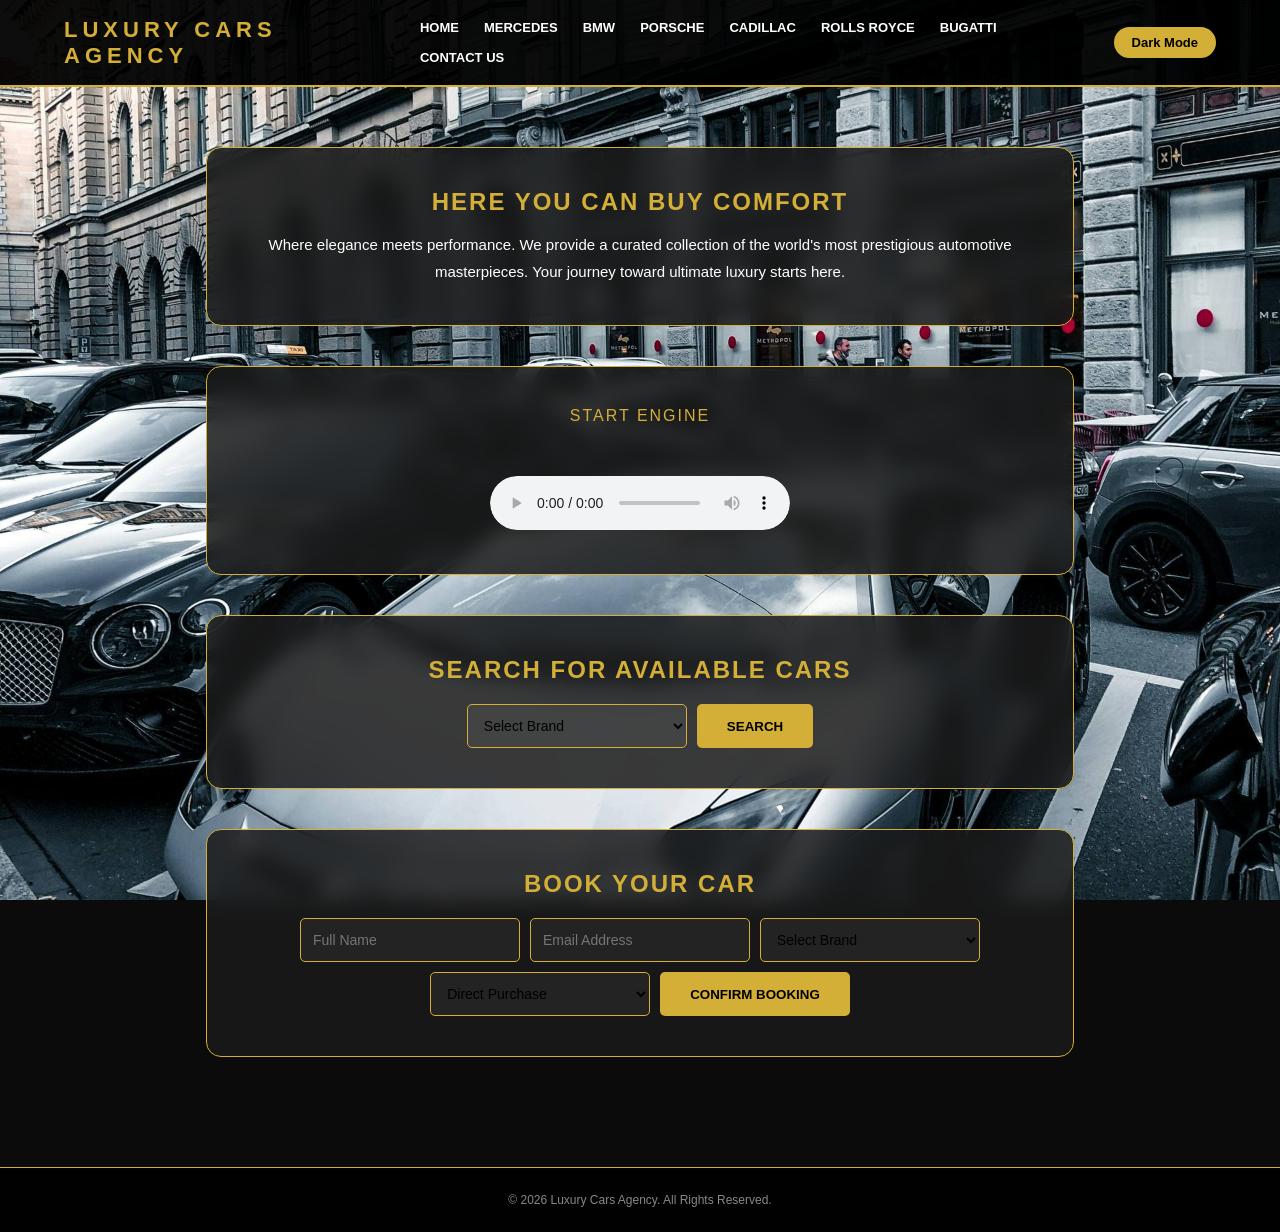
<file: index.html>
<!DOCTYPE html>
<html>
<head>
    <meta charset="UTF-8">
    <meta name="viewport" content="width=device-width, initial-scale=1.0">
    <meta name="description" content="Luxury Cars Agency - Here you can buy comfort">
    <title>Luxury Cars Agency</title>
    <link rel="stylesheet" href="style.css">
</head>
<body  class="index-body">

    <header id="main-header">
        <h1 id="site-logo">LUXURY CARS AGENCY</h1>

        <nav id="main-nav">
            <ul>
                <li><a href="index.html">HOME</a></li>
                <li><a href="mercedes.html">MERCEDES</a></li>
                <li><a href="BMW.html">BMW</a></li>
                <li><a href="porshe.html">PORSCHE</a></li>
                <li><a href="cadillac.html">CADILLAC</a></li>
                <li><a href="Rolls royce.html">ROLLS ROYCE</a></li>
                <li><a href="Bugatti.html">BUGATTI</a></li>
                <li><a href="contact us.html">CONTACT US</a></li>
            </ul>
        </nav>

        <button id="theme-btn"> Dark Mode</button>
    </header>

    <main id="main-content">
        <section id="welcome-section" class="content-section">
            <h2>HERE YOU CAN BUY COMFORT</h2>
            <p>Where elegance meets performance. We provide a curated collection of the world's most prestigious automotive masterpieces. Your journey toward ultimate luxury starts here.</p>
        </section>

        <section id="audio-section" class="content-section">
            <span>START ENGINE</span>
            <br><br>
            <audio id="my-audio" controls style="width: 300px; border-radius: 30px;">
                <source src="photos/freesound_community-ford-gt-engine-70457.mp4" type="audio/mp4">
                Your browser does not support the audio element.
            </audio>
        </section>

        <section id="search-section" class="content-section">
            <h2>SEARCH FOR AVAILABLE CARS</h2>
            <form class="search-form" id="searchh">
                <select name="brand" >
                    <option value="">Select Brand</option>
                    <option value="mercedes">MERCEDES</option>
                    <option value="bmw">BMW</option>
                    <option value="porsche">PORSCHE</option>
                    <option value="cadillac">CADILLAC</option>
                    <option value="rollsroyce">ROLLS ROYCE</option>
                    <option value="bugatti">BUGATTI</option>
                </select>
            
                <button type="submit" class="btn-luxury">SEARCH</button>
            </form>
        </section>


<section id="booking-section" class="content-section">
    <h2>BOOK YOUR CAR</h2>
    <form class="booking-form">
        <input type="text" id="name1" name="fullname" placeholder="Full Name" required>
        <input type="email" id="email1" name="email" placeholder="Email Address" required>
        <select name="car model">
              <option value="">Select Brand</option>
                    <option value="mercedes">MERCEDES</option>
                    <option value="bmw">BMW</option>
                    <option value="porsche">PORSCHE</option>
                    <option value="cadillac">CADILLAC</option>
                    <option value="rollsroyce">ROLLS ROYCE</option>
                    <option value="bugatti">BUGATTI</option>
        </select>
        <select name="service" id="service 1">
            <option value="purchase">Direct Purchase</option>
            <option value="test-drive">Book a Test Drive</option>
        </select>
        <button type="submit" class="btn-luxury">CONFIRM BOOKING</button>
    </form>
</section>
    </main>

    <!-- ===== FOOTER ===== -->
    <footer id="main-footer">
        <p>&copy; 2026 Luxury Cars Agency. All Rights Reserved.</p>
    </footer>

    <script src="script.js"></script>
</body>
</html>
</file>
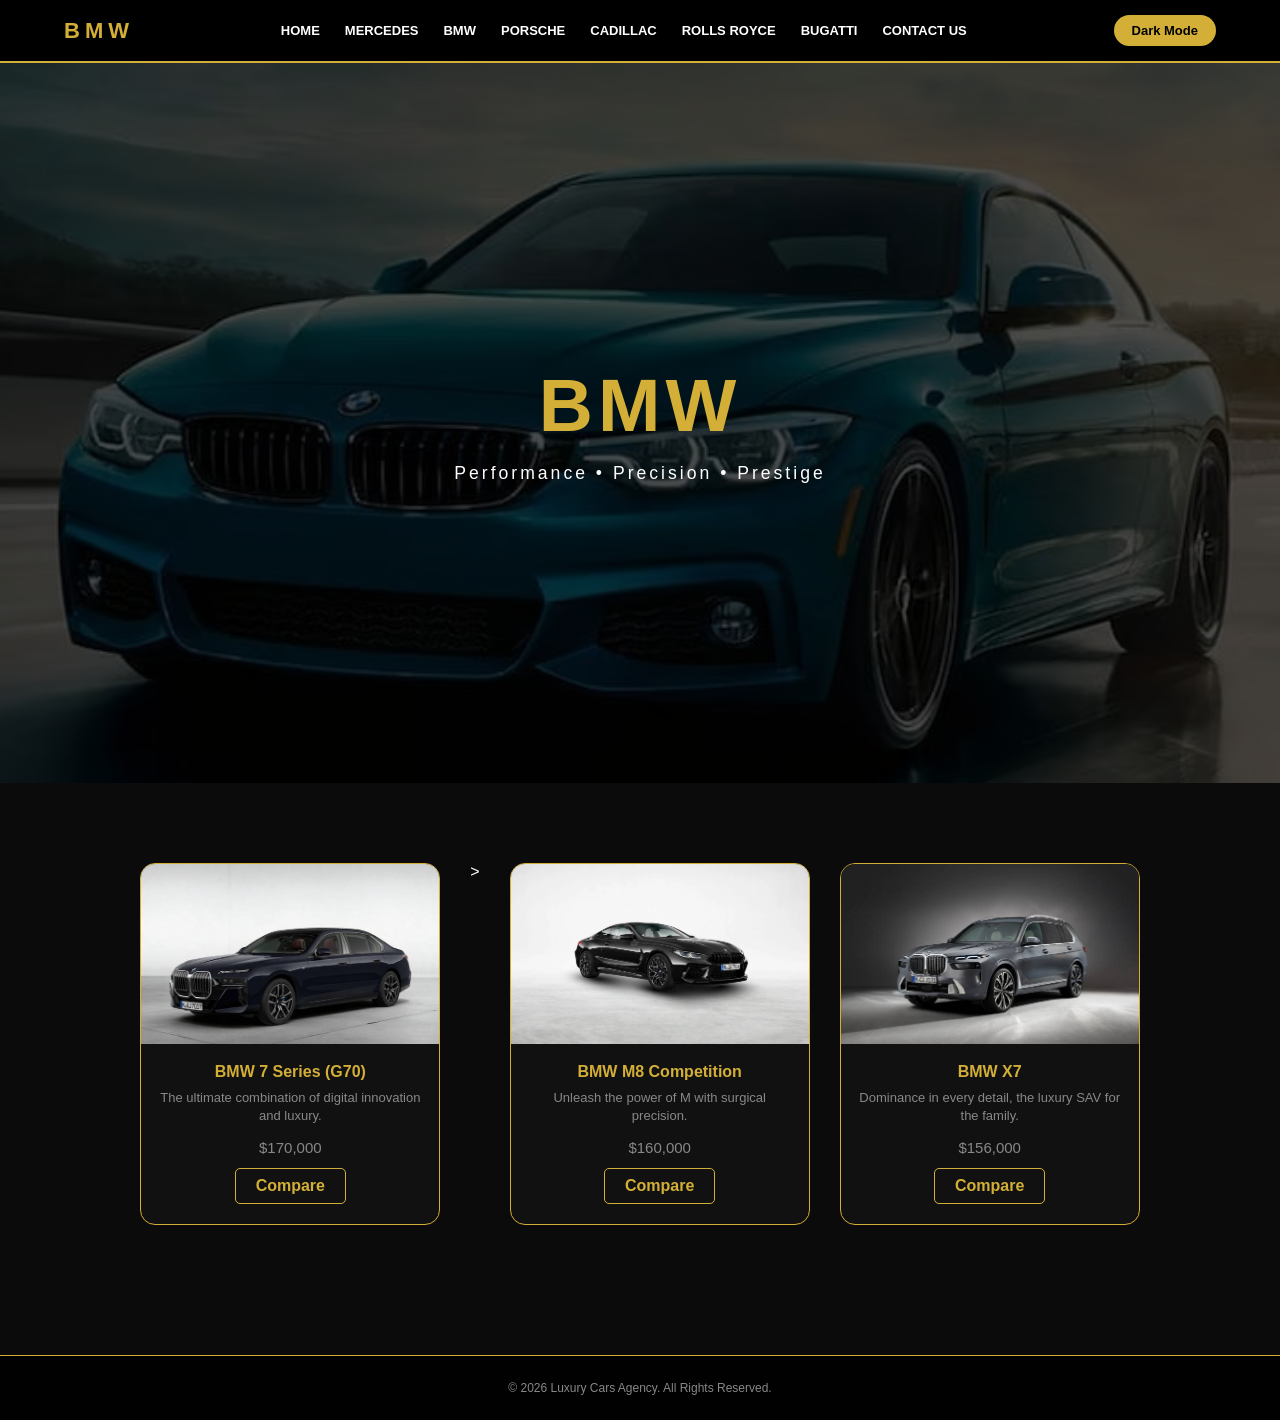
<file: BMW.html>
<!DOCTYPE html>
<html>
<head>
    <meta charset="UTF-8">
    <meta name="viewport" content="width=device-width, initial-scale=1.0">
    <meta name="description" content="Luxury Cars Agency - BMW Collection">
    <title>BMW | Luxury Cars Agency</title>
    <link rel="stylesheet" href="style.css">
</head>
<body>

    <header id="main-header">
        <h1 id="site-logo">BMW</h1>

        <nav id="main-nav">
            <ul>
               <li><a href="index.html" >HOME</a></li>
                <li><a href="mercedes.html" > MERCEDES </a></li>
                <li><a href="BMW.html" > BMW </a></li>
                <li><a href="porshe.html" > PORSCHE </a> </li>
                <li><a href="cadillac.html" > CADILLAC </a> </li>
                <li><a href="Rolls royce.html"> ROLLS ROYCE </a> </li>
                <li><a href="Bugatti.html" > BUGATTI </a></li>
                <li><a href="contact us.html" > CONTACT US </a></li>
            </ul>
        </nav>

        <button id="theme-btn"> Dark Mode</button>
    </header>

    <section id="hero-section" style="background-image: url('photos/2020-BMW-M5-Driving-Down-Highway.avif');">
        <div class="hero-overlay"></div>
        <h2 class="hero-title">BMW</h2>
        <p class="hero-subtitle">Performance • Precision • Prestige</p>
    </section>
<section id="cars-section">

    <div class="car-card" id="card-bmw-7series">
        <img class="car-image" src="photos/bmw 7.jpg" alt="BMW 7 Series">
        <h3 class="car-name">BMW 7 Series (G70)</h3>
        <p class="car-description">The ultimate combination of digital innovation and luxury.</p>
        <p class="car-price">$170,000</p>
        <a href="compare.html" class="btn-buy" style="text-decoration: none; display: inline-block;">Compare</a>
    </div>
>
    <div class="car-card" id="card-bmw-m8">
        <img class="car-image" src="photos/bmw m8.jpg" alt="BMW M8 Competition">
        <h3 class="car-name">BMW M8 Competition</h3>
        <p class="car-description">Unleash the power of M with surgical precision.</p>
        <p class="car-price">$160,000</p>
        <a href="compare.html" class="btn-buy" style="text-decoration: none; display: inline-block;">Compare</a>
    </div>

    <div class="car-card" id="card-bmw-x7">
        <img class="car-image" src="photos/bmw x7.jpg" alt="BMW X7">
        <h3 class="car-name">BMW X7</h3>
        <p class="car-description">Dominance in every detail, the luxury SAV for the family.</p>
        <p class="car-price">$156,000</p>
        <a href="compare.html" class="btn-buy" style="text-decoration: none; display: inline-block;">Compare</a>
    </div>

</section>
    <footer id="main-footer">
        <p>&copy; 2026 Luxury Cars Agency. All Rights Reserved.</p>
    </footer>

    <script src="script.js"></script>
</body>
</html>
</file>
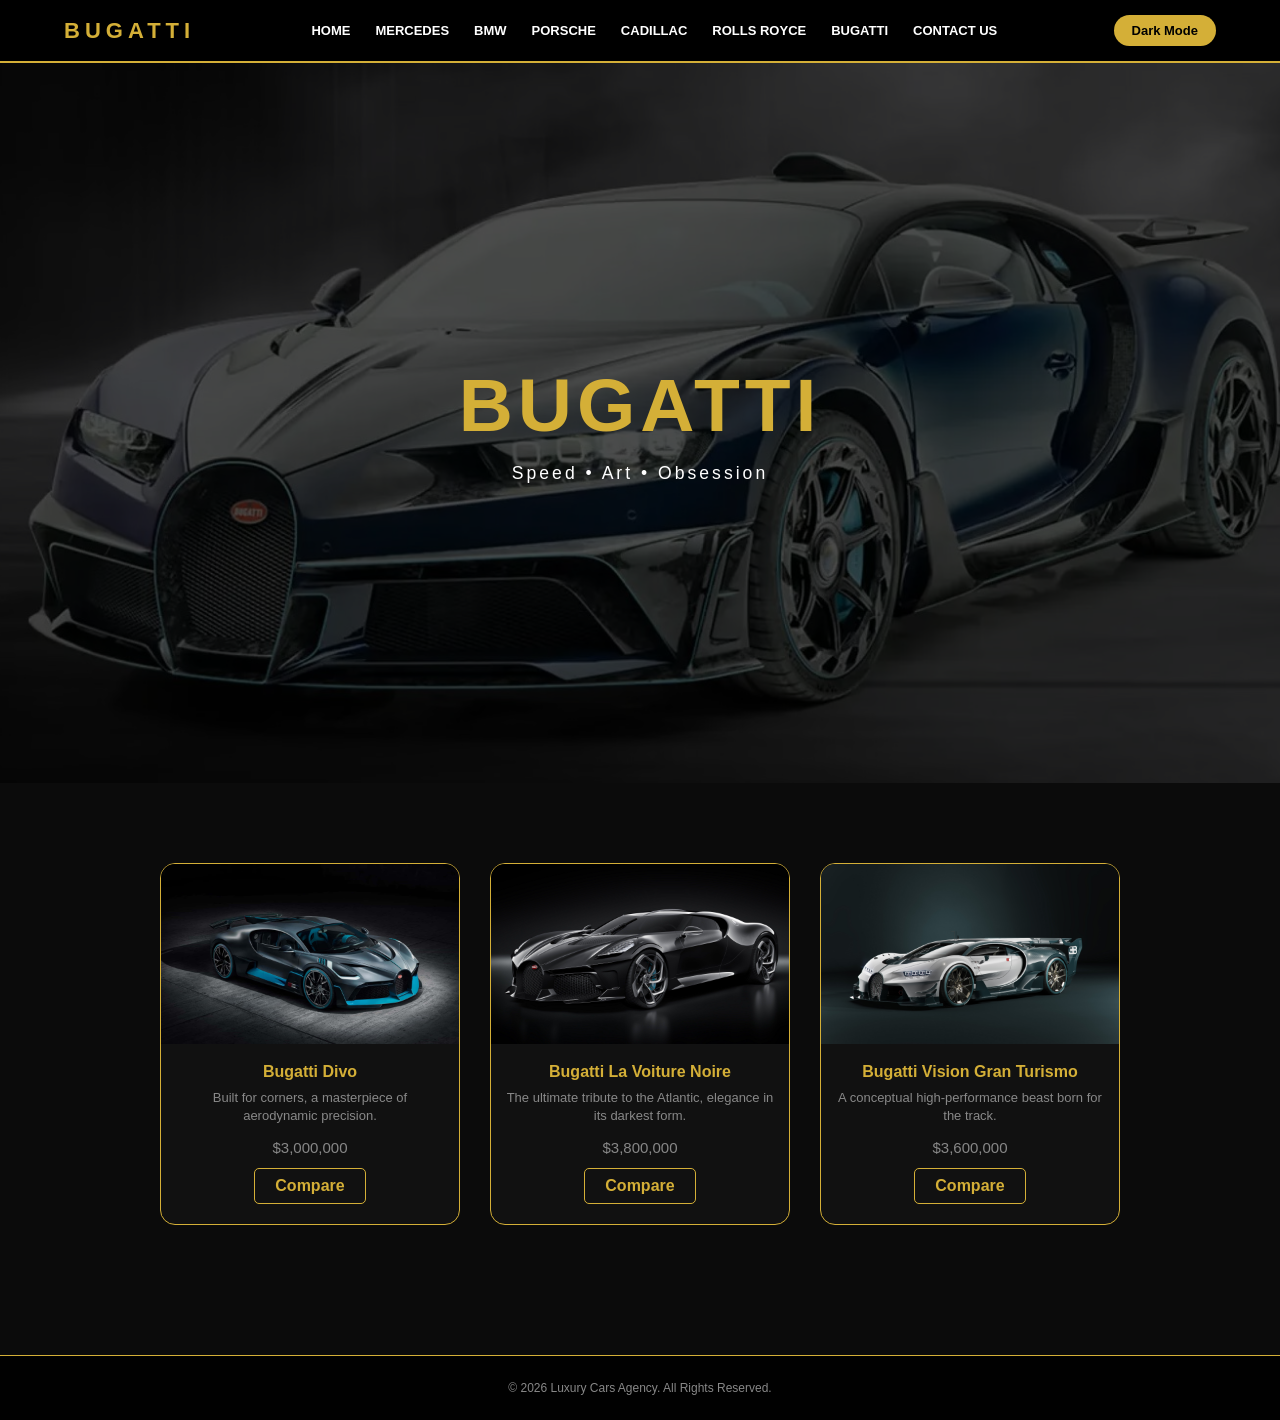
<file: Bugatti.html>
<!DOCTYPE html>
<html>
<head>
    <meta charset="UTF-8">
    <meta name="viewport" content="width=device-width, initial-scale=1.0">
    <meta name="description" content="Luxury Cars Agency - Bugatti Collection">
    <title>Bugatti | Luxury Cars Agency</title>
    <link rel="stylesheet" href="style.css">
</head>
<body>

    <header id="main-header">
        <h1 id="site-logo">BUGATTI</h1>

        <nav id="main-nav">
            <ul>
                <li><a href="index.html" >HOME</a></li>
                <li><a href="mercedes.html" > MERCEDES </a></li>
                <li><a href="BMW.html" > BMW </a></li>
                <li><a href="porshe.html" > PORSCHE </a> </li>
                <li><a href="cadillac.html" > CADILLAC </a> </li>
                <li><a href="Rolls royce.html"> ROLLS ROYCE </a> </li>
                <li><a href="Bugatti.html" > BUGATTI </a></li>
                <li><a href="contact us.html" > CONTACT US </a></li>
            </ul>
        </nav>

        <button id="theme-btn"> Dark Mode</button>
    </header>

    <section id="hero-section" style="background-image: url('photos/llllll.jpg');">
        <div class="hero-overlay"></div>
        <h2 class="hero-title">BUGATTI</h2>
        <p class="hero-subtitle">Speed • Art • Obsession</p>
    </section>

<section id="cars-section">
    <div class="car-card" id="card-Bugatti-Divo">
        <img class="car-image" src="photos/bugatti-4k-bi2unqbryvz7m9k6.jpg" alt="Bugatti Divo">
        <h3 class="car-name">Bugatti Divo</h3>
        <p class="car-description">Built for corners, a masterpiece of aerodynamic precision.</p>
        <p class="car-price">$3,000,000</p>
        <a href="compare.html" class="btn-buy" style="text-decoration: none; display: inline-block;">Compare</a>
    </div>

    <div class="car-card" id="card-Bugatti-La-Voiture-Noire">
        <img class="car-image" src="photos/1198387.jpg" alt="Bugatti La Voiture Noire">
        <h3 class="car-name">Bugatti La Voiture Noire</h3>
        <p class="car-description">The ultimate tribute to the Atlantic, elegance in its darkest form.</p>
        <p class="car-price">$3,800,000</p>
        <a href="compare.html" class="btn-buy" style="text-decoration: none; display: inline-block;">Compare</a>
    </div>

    <div class="car-card" id="card-Bugatti-Vision-Gran-Turismo">
        <img class="car-image" src="photos/bugatti-chiron-gt-4k-63.jpg" alt="Bugatti Vision Gran Turismo">
        <h3 class="car-name">Bugatti Vision Gran Turismo</h3>
        <p class="car-description">A conceptual high-performance beast born for the track.</p>
        <p class="car-price">$3,600,000</p>
        <a href="compare.html" class="btn-buy" style="text-decoration: none; display: inline-block;">Compare</a>
    </div>

</section>

    <footer id="main-footer">
        <p>&copy; 2026 Luxury Cars Agency. All Rights Reserved.</p>
    </footer>

    <script src="script.js"></script>
</body>
</html>
</file>
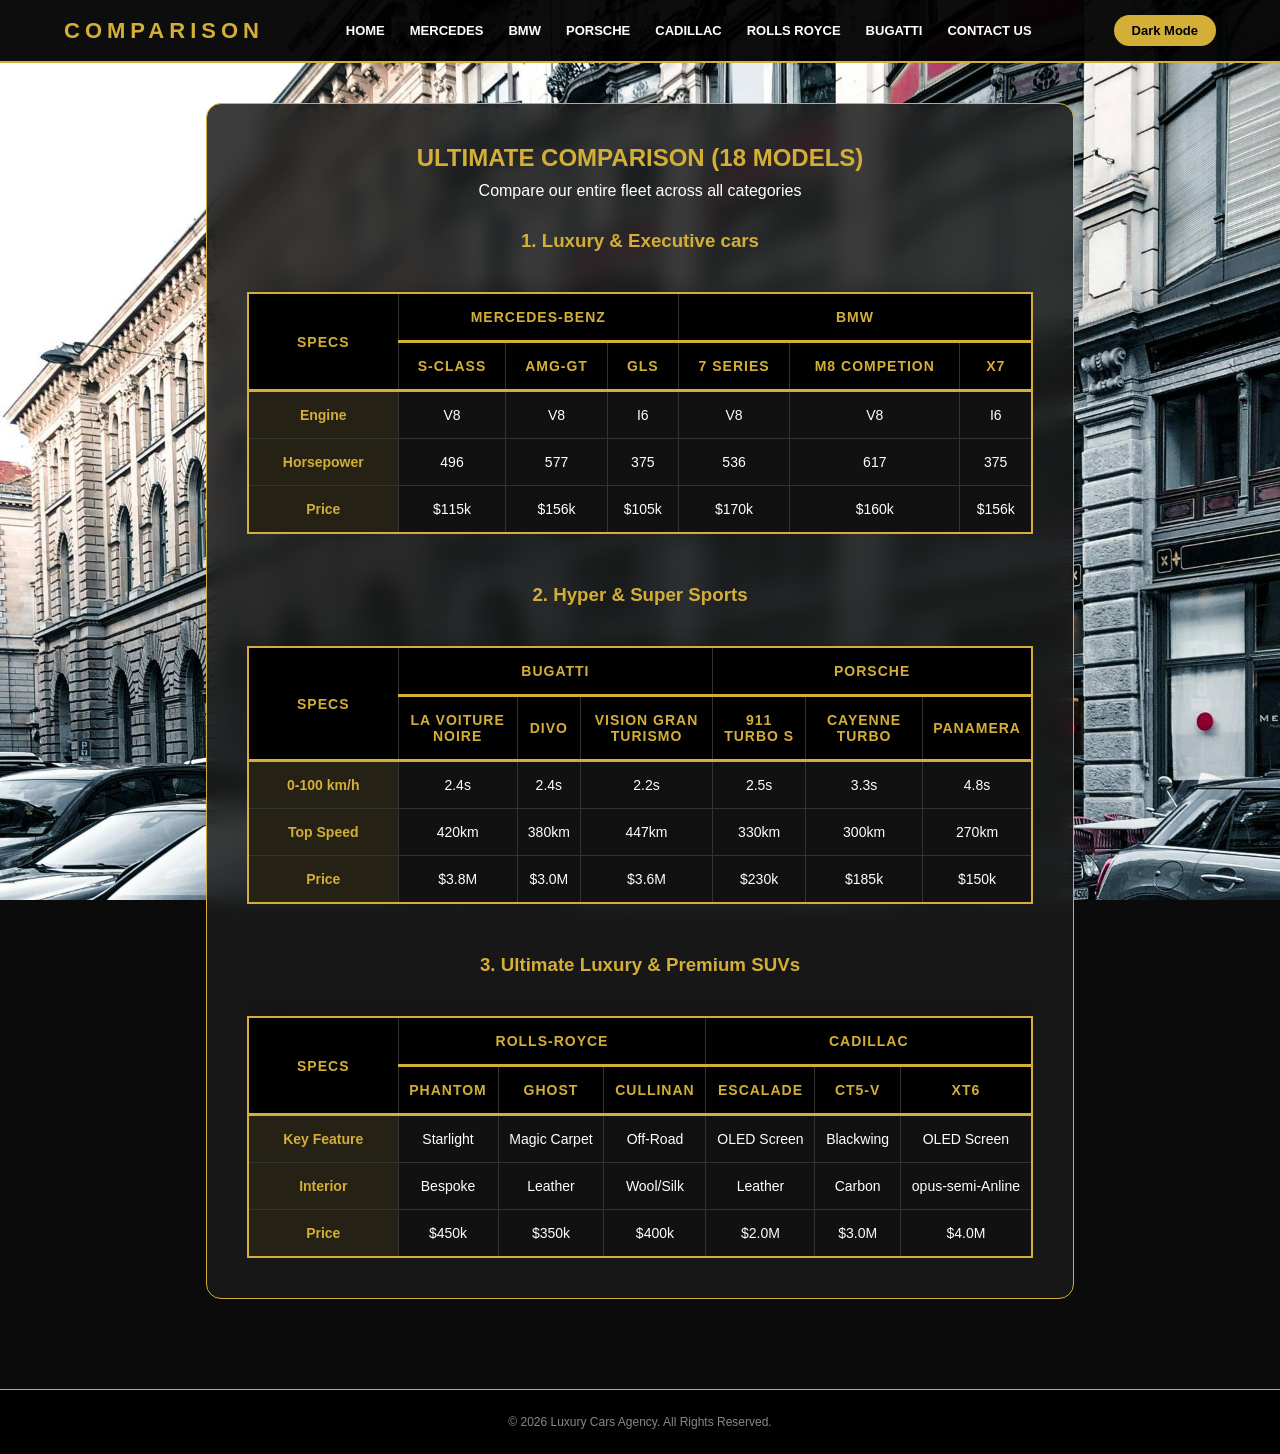
<file: compare.html>
<!DOCTYPE html>
<html>
<head>
    <meta charset="UTF-8">
    <meta name="viewport" content="width=device-width, initial-scale=1.0">
    <meta name="description" content="Detailed Comparison - Luxury Cars Agency">
    <title>Compare Models | Luxury Cars Agency</title>
    <link rel="stylesheet" href="style.css">
    <link rel="stylesheet" href="compare.css">
</head>
<body class="comparebody">

    <header id="main-header">
        <h1 id="site-logo">COMPARISON</h1>

        <nav id="main-nav">
            <ul>
                <li><a href="index.html" >HOME</a></li>
                <li><a href="mercedes.html" > MERCEDES </a></li>
                <li><a href="BMW.html" > BMW </a></li>
                <li><a href="porshe.html" > PORSCHE </a> </li>
                <li><a href="cadillac.html" > CADILLAC </a> </li>
                <li><a href="Rolls royce.html"> ROLLS ROYCE </a> </li>
                <li><a href="Bugatti.html" > BUGATTI </a></li>
                <li><a href="contact us.html" > CONTACT US </a></li>
            </ul>
        </nav>

        <button id="theme-btn">Dark Mode</button>
    </header>

   <main id="main-content">
    <section class="content-section">
        <h2 style="margin-bottom: 10px;">ULTIMATE COMPARISON (18 MODELS)</h2>
        <p style="color: var(--text-primary); margin-bottom: 30px;">Compare our entire fleet across all categories</p>

        <h3 style="color: var(--accent-color); margin: 20px 0;">1. Luxury & Executive cars</h3>
        <div style="overflow-x: auto; margin-bottom: 50px;">
            <table id="comparison-table">
                <thead>
                    <tr>
                        <th rowspan="2">Specs</th>
                        <th colspan="3">Mercedes-Benz</th>
                        <th colspan="3">BMW</th>
                    </tr>
                    <tr>
                        <th>S-Class</th> <th>AMG-GT</th> <th>GLS</th>
                        <th>7 Series</th> <th>M8 competion</th> <th>X7</th>
                    </tr>
                </thead>
                <tbody>
                    <tr>
                        <td class="feature-name">Engine</td>
                        <td>V8</td> <td>V8</td> <td>I6</td>
                        <td>V8</td> <td>V8</td> <td>I6</td>
                    </tr>
                    <tr>
                        <td class="feature-name">Horsepower</td>
                        <td>496</td> <td>577</td> <td>375</td>
                        <td>536</td> <td>617</td> <td>375</td>
                    </tr>
                    <tr>
                        <td class="feature-name">Price</td>
                        <td>$115k</td> <td>$156k</td> <td>$105k</td>
                        <td>$170k</td> <td>$160k</td> <td>$156k</td>
                    </tr>
                </tbody>
            </table>
        </div>

        <h3 style="color: var(--accent-color); margin: 20px 0;">2. Hyper & Super Sports</h3>
        <div style="overflow-x: auto; margin-bottom: 50px;">
            <table id="comparison-table">
                <thead>
                    <tr>
                        <th rowspan="2">Specs</th>
                        <th colspan="3">Bugatti</th>
                        <th colspan="3">Porsche</th>
                    </tr>
                    <tr>
                        <th>la voiture Noire</th> <th>Divo</th> <th>vision Gran turismo</th>
                        <th>911 Turbo S</th> <th>cayenne Turbo</th> <th>Panamera</th>
                    </tr>
                </thead>
                <tbody>
                    <tr>
                        <td class="feature-name">0-100 km/h</td>
                        <td>2.4s</td> <td>2.4s</td> <td>2.2s</td>
                        <td>2.5s</td> <td>3.3s</td> <td>4.8s</td>
                    </tr>
                    <tr>
                        <td class="feature-name">Top Speed</td>
                        <td>420km</td> <td>380km</td> <td>447km</td>
                        <td>330km</td> <td>300km</td> <td>270km</td>
                    </tr>
                    <tr>
                        <td class="feature-name">Price</td>
                        <td>$3.8M</td> <td>$3.0M</td> <td>$3.6M</td>
                        <td>$230k</td> <td>$185k</td> <td>$150k</td>
                    </tr>
                </tbody>
            </table>
        </div>

        <h3 style="color: var(--accent-color); margin: 20px 0;">3. Ultimate Luxury & Premium SUVs</h3>
        <div style="overflow-x: auto;">
            <table id="comparison-table">
                <thead>
                    <tr>
                        <th rowspan="2">Specs</th>
                        <th colspan="3">Rolls-Royce</th>
                        <th colspan="3">Cadillac</th>
                    </tr>
                    <tr>
                        <th>Phantom</th> <th>Ghost</th> <th>Cullinan</th>
                        <th>Escalade</th> <th>CT5-V</th> <th>XT6</th>
                    </tr>
                </thead>
                <tbody>
                    <tr>
                        <td class="feature-name">Key Feature</td>
                        <td>Starlight</td> <td>Magic Carpet</td> <td>Off-Road</td>
                        <td>OLED Screen</td> <td>Blackwing</td> <td>OLED Screen</td>
                    </tr>
                    <tr>
                        <td class="feature-name">Interior</td>
                        <td>Bespoke</td> <td>Leather</td> <td>Wool/Silk</td>
                        <td>Leather</td> <td>Carbon</td> <td>opus-semi-Anline</td>
                    </tr>
                    <tr>
                        <td class="feature-name">Price</td>
                        <td>$450k</td> <td>$350k</td> <td>$400k</td>
                        <td>$2.0M</td> <td>$3.0M</td> <td>$4.0M</td>
                    </tr>
                </tbody>
            </table>
        </div>
    </section>
</main>

    <footer id="main-footer">
        <p>&copy; 2026 Luxury Cars Agency. All Rights Reserved.</p>
    </footer>

  <script src="script.js"></script>
</body>
</html>
</file>
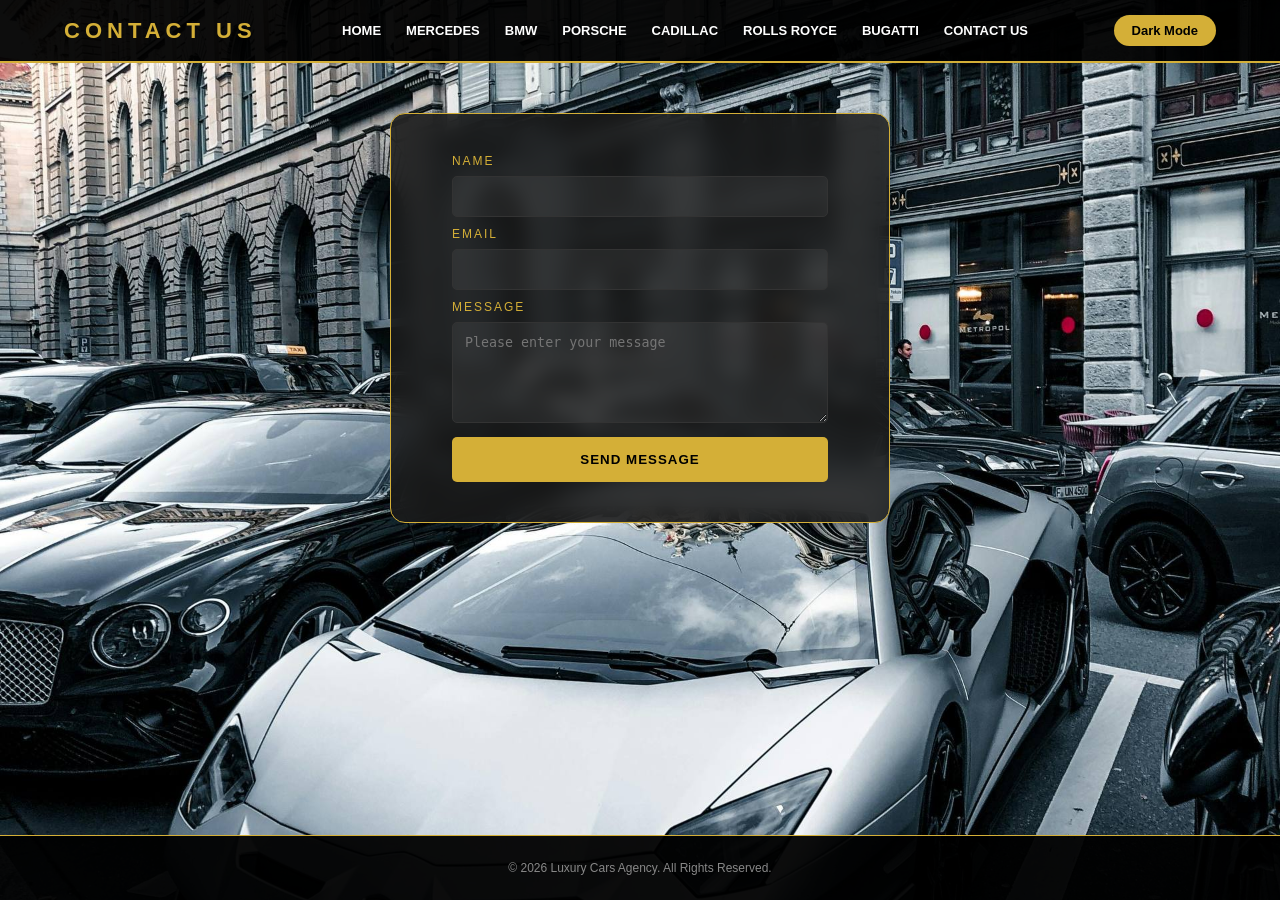
<file: contact us.html>
<!DOCTYPE html>
<html>
<head>
    <meta charset="UTF-8">
    <meta name="viewport" content="width=device-width, initial-scale=1.0">
    <meta name="description" content="Luxury Cars Agency - Contact Us">
    <title>Contact Us | Luxury Cars Agency</title>
    <link rel="stylesheet" href="style.css">

    <style>
    body {
            background-image: var(--bg-image, url('photos/photo_2026-04-23_11-04-12.jpg'));
            background-size: cover;
            background-attachment: fixed;
            background-position: center;
            transition: all 0.5s ease;
            
        }

        main {
            text-align: center;
            padding: 50px 20px;
        }

        form {
            background: var(--overlay-color, rgba(0, 0, 0, 0.85));
            backdrop-filter: blur(10px); 
            border: 1px solid var(--accent-color);
            padding: 40px;
            max-width: 500px;
            margin: 0 auto;
            border-radius: 15px;
            transition: 0.5s;
        }
        label {
            color: var(--accent-color);
            font-size: 12px;
            letter-spacing: 2px;
            display: block;
            margin-bottom: 8px;
            text-transform: uppercase;
            text-align: left; 
            padding-left: 5%;
        }

        input, textarea {
            background: var(--input-bg, rgba(255, 255, 255, 0.05));
            border: 1px solid var(--border-color, #444);
            color: var(--main-text, #fff);
            padding: 12px;
            width: 90%;
            border-radius: 5px;
            margin-bottom: 10px;
            transition: 0.3s;
        }

        input:focus, textarea:focus {
            border-color: var(--accent-color);
            outline: none;
            background: rgba(255, 255, 255, 0.1);
        }

        .btn-luxury {
            background: var(--accent-color);
            color: #000; 
            font-weight: bold;
            letter-spacing: 1px;
            cursor: pointer;
            width: 90%;
            padding: 15px;
            border: none;
            border-radius: 5px;
            transition: 0.4s;
            text-transform: uppercase;
        }

        .btn-luxury:hover {
            background: var(--accent-color);
            color: var(--bg-color);
            transform: translateY(-3px);
        }
    </style>

</head>
<body>

    <header id="main-header">
        <h1 id="site-logo">CONTACT US</h1>

        <nav id="main-nav">
            <ul>
                <li><a href="index.html" >HOME</a></li>
                <li><a href="mercedes.html" > MERCEDES </a></li>
                <li><a href="BMW.html" > BMW </a></li>
                <li><a href="porshe.html" > PORSCHE </a> </li>
                <li><a href="cadillac.html" > CADILLAC </a> </li>
                <li><a href="Rolls royce.html"> ROLLS ROYCE </a> </li>
                <li><a href="Bugatti.html" > BUGATTI </a></li>
                <li><a href="contact us.html" > CONTACT US </a></li>
            </ul>
        </nav>

        <button id="theme-btn"> Dark Mode</button>
    </header>

    <main id="contact-main">

        <div id="contact-form-wrapper">

            <form id="contact-form">

                <label class="form-label" for="contact-name">Name</label>
                <input class="form-input" type="text" id="contact-name" name="fullname" required>

                <label class="form-label" for="contact-email">Email</label>
                <input class="form-input" type="email" id="contact-email" name="email" required>

                <label class="form-label" for="contact-message">Message</label>
                <textarea class="form-textarea" id="contact-message" name="message" rows="5" placeholder="Please enter your message" required></textarea>

                <button type="submit" class="btn-luxury">SEND MESSAGE</button>

            </form>

        </div>

    </main>

    <footer id="main-footer" class="cfooter">
        <p>&copy; 2026 Luxury Cars Agency. All Rights Reserved.</p>
    </footer>

  <script src="script.js"></script>
</body>
</html>
</file>
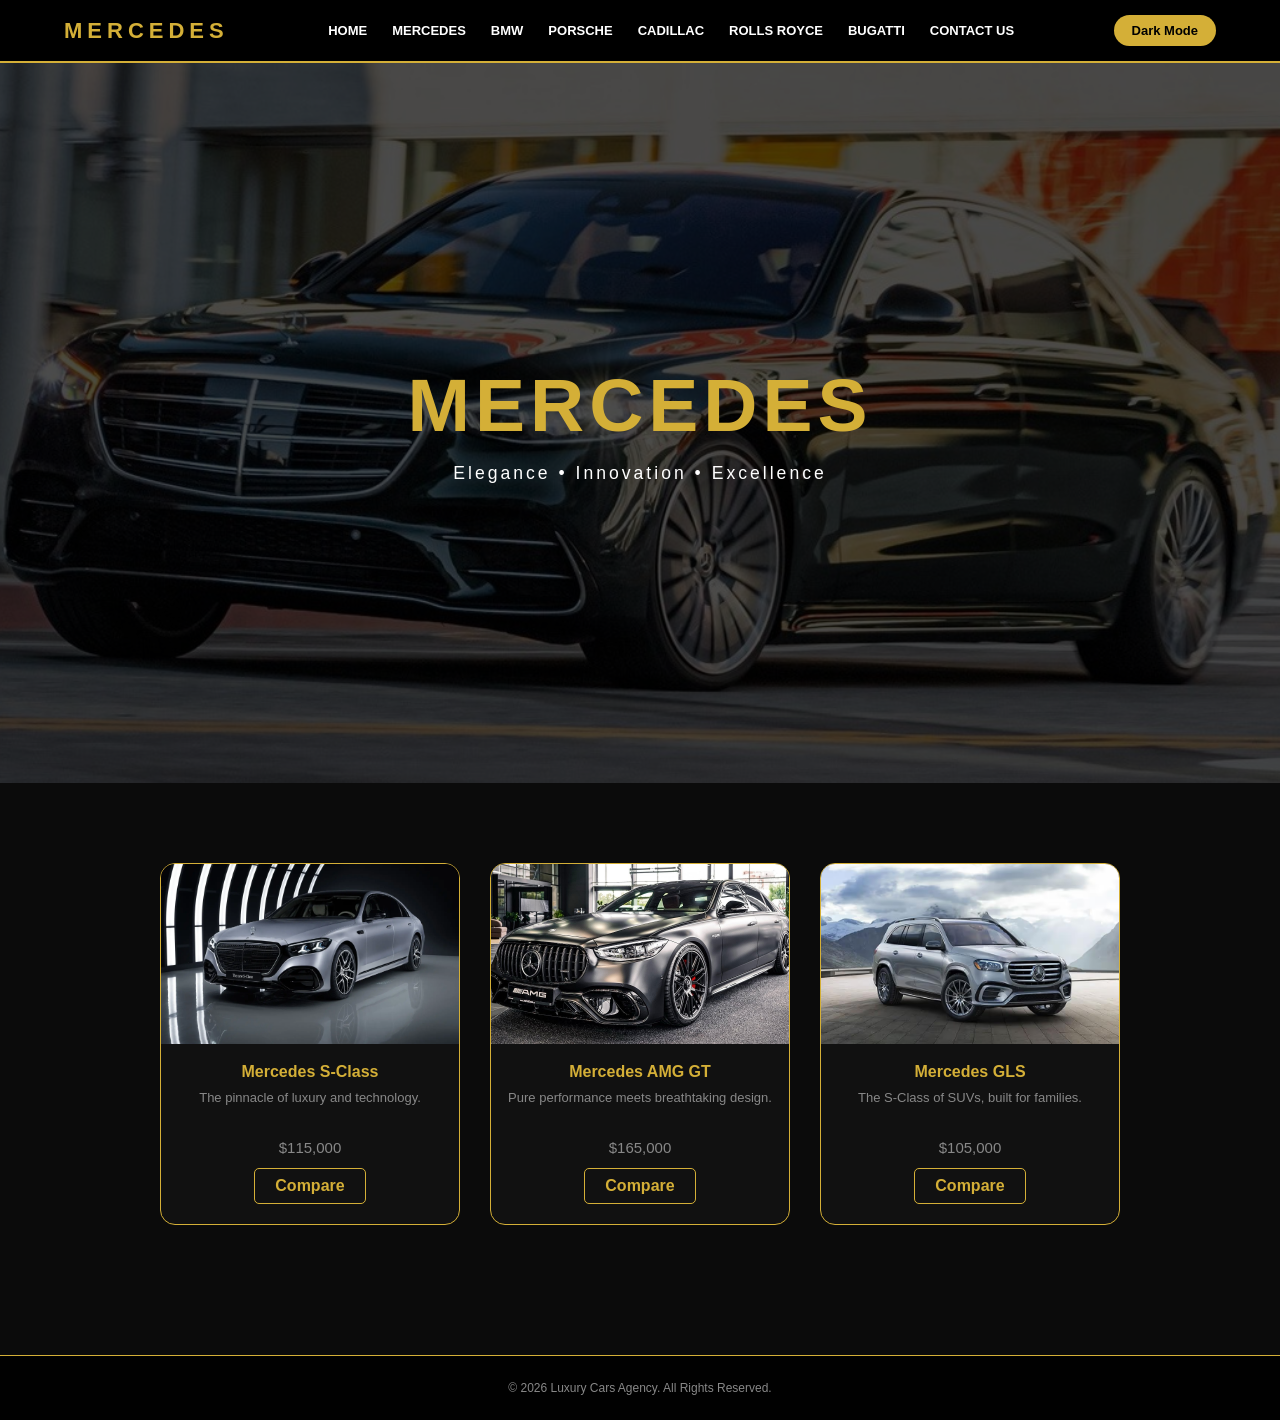
<file: mercedes.html>
<!DOCTYPE html>
<html>
<head>
    <meta charset="UTF-8">
    <meta name="viewport" content="width=device-width, initial-scale=1.0">
    <meta name="description" content="Luxury Cars Agency - Mercedes Collection">
    <title>Mercedes | Luxury Cars Agency</title>
    <link rel="stylesheet" href="style.css">
</head>
<body>

    <header id="main-header">
        <h1 id="site-logo">MERCEDES</h1>

        <nav id="main-nav">
            <ul>
               <li><a href="index.html" >HOME</a></li>
                <li><a href="mercedes.html" > MERCEDES </a></li>
                <li><a href="BMW.html" > BMW </a></li>
                <li><a href="porshe.html" > PORSCHE </a> </li>
                <li><a href="cadillac.html" > CADILLAC </a> </li>
                <li><a href="Rolls royce.html"> ROLLS ROYCE </a> </li>
                <li><a href="Bugatti.html" > BUGATTI </a></li>
                <li><a href="contact us.html" > CONTACT US </a></li>
            </ul>
        </nav>

        <button id="theme-btn"> Dark Mode</button>
    </header>

    <section id="hero-section" style="background-image: url('photos/mercedes\ maybach\ s\ class.jpg');">
        <div class="hero-overlay"></div>
        <h2 class="hero-title">MERCEDES</h2>
        <p class="hero-subtitle">Elegance • Innovation • Excellence</p>
    </section>
<section id="cars-section">

    <div class="car-card" id="card-mercedes-sclass">
        <img class="car-image" src="photos/mercedes-s-class-2026-21.webp" alt="Mercedes S-Class">
        <h3 class="car-name">Mercedes S-Class</h3>
        <p class="car-description">The pinnacle of luxury and technology.</p>
        <p class="car-price">$115,000</p>
        <a href="compare.html" class="btn-buy" style="text-decoration: none; display: inline-block;">Compare</a>
    </div>

    <div class="car-card" id="card-mercedes-amg">
        <img class="car-image" src="photos/mercedes amg 63 E.jpg" alt="Mercedes AMG GT">
        <h3 class="car-name">Mercedes AMG GT</h3>
        <p class="car-description">Pure performance meets breathtaking design.</p>
        <p class="car-price">$165,000</p>
        <a href="compare.html" class="btn-buy" style="text-decoration: none; display: inline-block;">Compare</a>
    </div>

    <div class="car-card" id="card-mercedes-gls">
        <img class="car-image" src="photos/Mercedes-Benz-GLS.jpg" alt="Mercedes GLS">
        <h3 class="car-name">Mercedes GLS</h3>
        <p class="car-description">The S-Class of SUVs, built for families.</p>
        <p class="car-price">$105,000</p>
        <a href="compare.html" class="btn-buy" style="text-decoration: none; display: inline-block;">Compare</a>
    </div>

</section>
    <footer id="main-footer">
        <p>&copy; 2026 Luxury Cars Agency. All Rights Reserved.</p>
    </footer>

  <script src="script.js"></script>
</body>
</html>
</file>
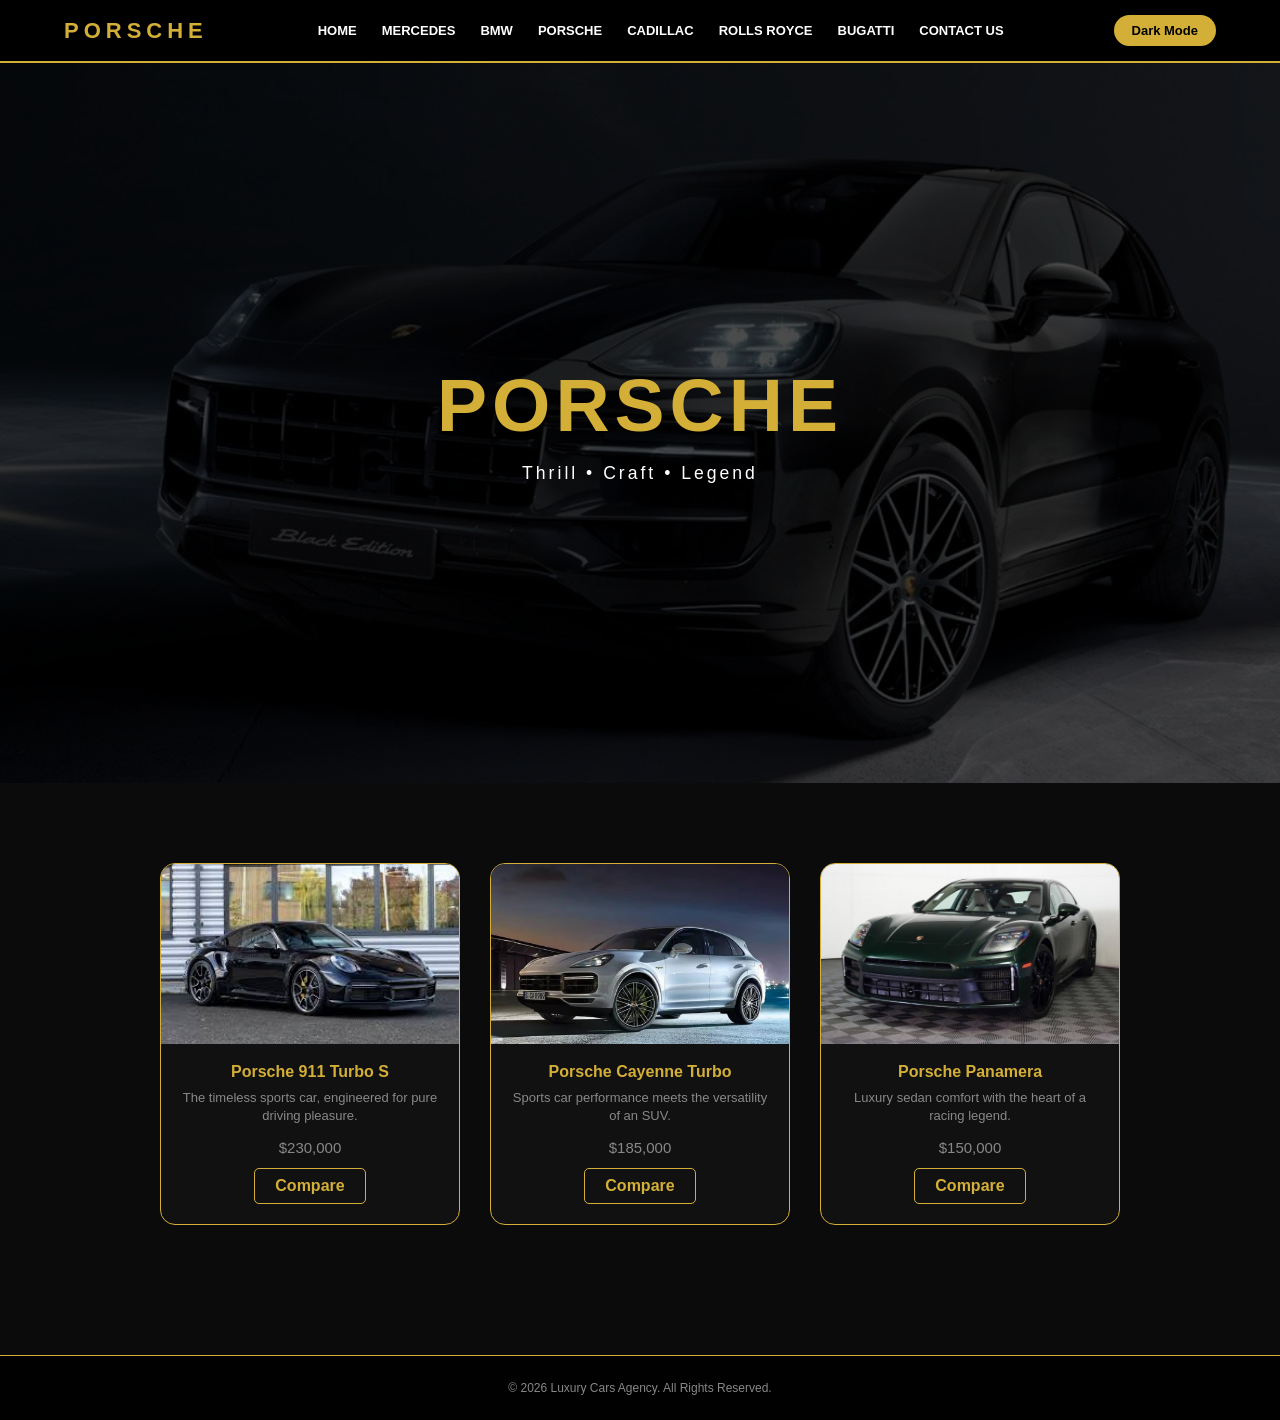
<file: porshe.html>
<!DOCTYPE html>
<html>
<head>
    <meta charset="UTF-8">
    <meta name="viewport" content="width=device-width, initial-scale=1.0">
    <meta name="description" content="Luxury Cars Agency - Porsche Collection">
    <title>Porsche | Luxury Cars Agency</title>
    <link rel="stylesheet" href="style.css">
</head>
<body>

    <header id="main-header">
        <h1 id="site-logo">PORSCHE</h1>

        <nav id="main-nav">
            <ul>
                 <li><a href="index.html" >HOME</a></li>
                <li><a href="mercedes.html" > MERCEDES </a></li>
                <li><a href="BMW.html" > BMW </a></li>
                <li><a href="porshe.html" > PORSCHE </a> </li>
                <li><a href="cadillac.html" > CADILLAC </a> </li>
                <li><a href="Rolls royce.html"> ROLLS ROYCE </a> </li>
                <li><a href="Bugatti.html" > BUGATTI </a></li>
                <li><a href="contact us.html" > CONTACT US </a></li>
            </ul>
        </nav>

        <button id="theme-btn"> Dark Mode</button>
    </header>

    <section id="hero-section" style="background-image: url('photos/porsche\ cayenne.jpg');">
        <div class="hero-overlay"></div>
        <h2 class="hero-title">PORSCHE</h2>
        <p class="hero-subtitle">Thrill • Craft • Legend</p>
    </section>

<section id="cars-section">

    <div class="car-card" id="card-porsche-911">
        <img class="car-image" src="photos/images (1).jpg" alt="Porsche 911">
        <h3 class="car-name">Porsche 911 Turbo S</h3>
        <p class="car-description">The timeless sports car, engineered for pure driving pleasure.</p>
        <p class="car-price">$230,000</p>
        <a href="compare.html" class="btn-buy" style="text-decoration: none; display: inline-block;">Compare</a>
    </div>

    <div class="car-card" id="card-porsche-cayenne">
        <img class="car-image" src="photos/porsche-cayenne.jpg" alt="Porsche Cayenne">
        <h3 class="car-name">Porsche Cayenne Turbo</h3>
        <p class="car-description">Sports car performance meets the versatility of an SUV.</p>
        <p class="car-price">$185,000</p>
        <a href="compare.html" class="btn-buy" style="text-decoration: none; display: inline-block;">Compare</a>
    </div>

    <div class="car-card" id="card-porsche-panamera">
        <img class="car-image" src="photos/porsche panamera.jpg" alt="Porsche Panamera">
        <h3 class="car-name">Porsche Panamera</h3>
        <p class="car-description">Luxury sedan comfort with the heart of a racing legend.</p>
        <p class="car-price">$150,000</p>
        <a href="compare.html" class="btn-buy" style="text-decoration: none; display: inline-block;">Compare</a>
    </div>

</section>

    <footer id="main-footer">
        <p>&copy; 2026 Luxury Cars Agency. All Rights Reserved.</p>
    </footer>

   <script src="script.js"></script>
</body>
</html>
</file>
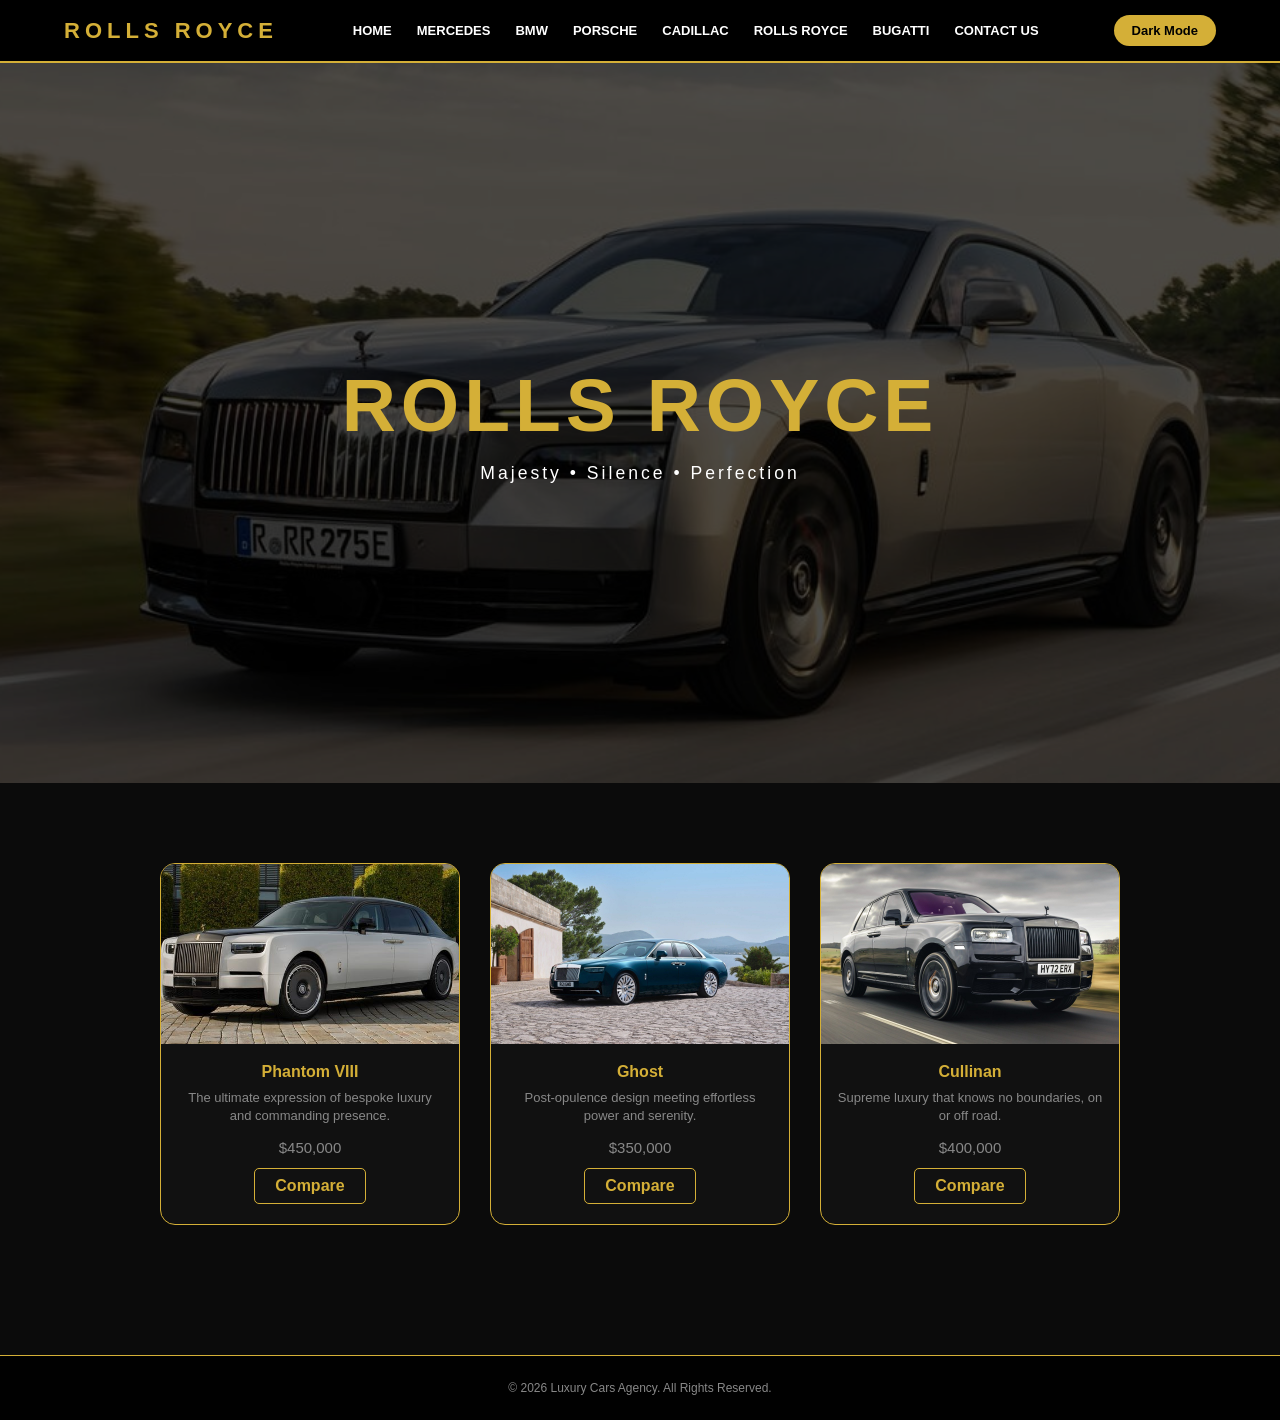
<file: Rolls royce.html>
<!DOCTYPE html>
<html>
<head>
    <meta charset="UTF-8">
    <meta name="viewport" content="width=device-width, initial-scale=1.0">
    <meta name="description" content="Luxury Cars Agency - Rolls Royce Collection">
    <title>Rolls Royce | Luxury Cars Agency</title>
    <link rel="stylesheet" href="style.css">
</head>
<body>

    <header id="main-header">
        <h1 id="site-logo">ROLLS ROYCE</h1>

        <nav id="main-nav">
            <ul>
                <li><a href="index.html" >HOME</a></li>
                <li><a href="mercedes.html" > MERCEDES </a></li>
                <li><a href="BMW.html" > BMW </a></li>
                <li><a href="porshe.html" > PORSCHE </a> </li>
                <li><a href="cadillac.html" > CADILLAC </a> </li>
                <li><a href="Rolls royce.html"> ROLLS ROYCE </a> </li>
                <li><a href="Bugatti.html" > BUGATTI </a></li>
                <li><a href="contact us.html" > CONTACT US </a></li>
            </ul>
        </nav>

        <button id="theme-btn"> Dark Mode</button>
    </header>

    <section id="hero-section" style="background-image: url('photos/fi.jpg');">
        <div class="hero-overlay"></div>
        <h2 class="hero-title">ROLLS ROYCE</h2>
        <p class="hero-subtitle">Majesty • Silence • Perfection</p>
    </section>

<section id="cars-section">

    <div class="car-card" id="card-rr-phantom">
        <img class="car-image" src="photos/Rolls Royce phantom.jpg" alt="Rolls Royce Phantom">
        <h3 class="car-name">Phantom VIII</h3>
        <p class="car-description">The ultimate expression of bespoke luxury and commanding presence.</p>
        <p class="car-price">$450,000</p>
        <a href="compare.html" class="btn-buy" style="text-decoration: none; display: inline-block;">Compare</a>
    </div>

    <div class="car-card" id="card-rr-ghost">
        <img class="car-image" src="photos/Rolls Royce ghost.jpg" alt="Rolls Royce Ghost">
        <h3 class="car-name">Ghost</h3>
        <p class="car-description">Post-opulence design meeting effortless power and serenity.</p>
        <p class="car-price">$350,000</p>
        <a href="compare.html" class="btn-buy" style="text-decoration: none; display: inline-block;">Compare</a>
    </div>

    <div class="car-card" id="card-rr-cullinan">
        <img class="car-image" src="photos/Rolls Royce cullinan.jpg" alt="Rolls Royce Cullinan">
        <h3 class="car-name">Cullinan</h3>
        <p class="car-description">Supreme luxury that knows no boundaries, on or off road.</p>
        <p class="car-price">$400,000</p>
        <a href="compare.html" class="btn-buy" style="text-decoration: none; display: inline-block;">Compare</a>
    </div>

</section>

    <footer id="main-footer">
        <p>&copy; 2026 Luxury Cars Agency. All Rights Reserved.</p>
    </footer>

  <script src="script.js"></script>
</body>
</html>
</file>
<file: style.css>
:root {
    --bg-image: url('photos/photo_2026-04-23_11-04-12.jpg');
    --bg-color: #0b0b0b;
    --header-bg: rgba(0, 0, 0, 0.95);
    --accent-color: #d4af37;
    --text-primary: #ffffff;
    --text-secondary: #888888;
    --border-color: #333333;
    --card-bg: #111111;
    --overlay: rgba(0, 0, 0, 0.7);
    --overlay-color: rgba(26, 26, 26, 0.85);
    --input-bg: rgba(255, 255, 255, 0.05);
}

[data-theme="light"] {
    --bg-color: #f4f4f4;
    --header-bg: #ffffff;
    --accent-color: #005f73;
    --text-primary: #222222;
    --text-secondary: #555555;
    --border-color: #dddddd;
    --card-bg: #f8f9fa;
    --overlay: rgba(255, 255, 255, 0.4);
    --overlay-color: rgba(245, 245, 245, 0.95);
    --input-bg: #ffffff;
}

* {
    margin: 0;
    padding: 0;
    box-sizing: border-box;
    text-decoration: none;
}

body {
    background-color: var(--bg-color);
    color: var(--text-primary);
    font-family: 'Segoe UI', Tahoma, Geneva, Verdana, sans-serif;
    transition: all 0.4s ease;
    overflow-x: hidden;
}

body {
    display: flex;
    flex-direction: column;
    min-height: 100vh;
    margin: 0;
}
main {
    flex: 1;
}

#main-header {
    display: flex;
    justify-content: space-between;
    align-items: center;
    padding: 15px 5%;
    background-color: var(--header-bg);
    border-bottom: 2px solid var(--accent-color);
    position: sticky;
    top: 0;
    z-index: 1000;
    transition: background-color 0.4s;
}

#site-logo {
    color: var(--accent-color);
    letter-spacing: 5px;
    font-size: 22px;
    font-weight: bold;
}

#theme-btn {
    background: var(--accent-color);
    color: #000;
    border: none;
    padding: 8px 18px;
    border-radius: 20px;
    cursor: pointer;
    font-weight: bold;
    font-size: 13px;
    transition: 0.3s;
    white-space: nowrap;
    order: 3;
}

#theme-btn:hover {
    opacity: 0.85;
    transform: translateY(-1px);
}

#main-nav {
   
}

#main-nav ul {
    list-style: none;
    padding: 0;
    display: flex;
    flex-wrap: wrap;
    gap: 5px;
}

#main-nav ul li a {
    display: inline-block;
    color: var(--text-primary);
    font-weight: bold;
    font-size: 13px;
    padding: 5px 10px;
    transition: 0.3s;
    text-decoration: none;
}

#main-nav ul li a:hover {
    color: var(--accent-color);
    transform: scale(1.2);

}

#hero-section {
    height: 80vh;
    background-size: cover;
    background-position: center;
    background-attachment: fixed;
    display: flex;
    flex-direction: column;
    justify-content: center;
    align-items: center;
    position: relative;
    text-align: center;
}

#hero-section .hero-overlay {
    position: absolute;
    width: 100%;
    height: 100%;
    background: var(--overlay);
}

#hero-section .hero-title {
    font-size: clamp(36px, 7vw, 75px);
    color: var(--accent-color);
    z-index: 1;
    text-transform: uppercase;
    letter-spacing: 5px;
}

#hero-section .hero-subtitle {
    z-index: 1;
    font-size: 1.1rem;
    letter-spacing: 3px;
    margin-top: 15px;
    color: var(--text-primary);
}

#cars-section {
    display: flex;
    flex-wrap: wrap;
    justify-content: center;
    gap: 30px;
    padding: 80px 20px;
}

.car-card {
    width: 300px;
    background: var(--card-bg);
    border: 1px solid var(--accent-color);
    border-radius: 15px;
    overflow: hidden;
    transition: 0.4s;
    text-align: center;
    padding-bottom: 20px;
}

.car-card:hover {
    transform: translateY(-10px);
    box-shadow: 0 10px 25px rgba(0, 0, 0, 0.35);
}

.car-card .car-image {
    width: 100%;
    height: 180px;
    object-fit: cover;
}

.car-card .car-name {
    margin: 15px 10px 8px;
    color: var(--accent-color);
    font-size: 16px;
}

.car-card .car-description {
    font-size: 13px;
    color: var(--text-secondary);
    padding: 0 15px;
    margin-bottom: 10px;
    line-height: 1.4;
    height: 40px;
    overflow: hidden;
}

.car-card .car-price {
    color: var(--text-secondary);
    margin-bottom: 12px;
    font-size: 15px;
}

.btn-buy {
    padding: 8px 20px;
    background: transparent;
    border: 1px solid var(--accent-color);
    color: var(--accent-color);
    cursor: pointer;
    font-weight: bold;
    border-radius: 5px;
    transition: 0.3s;
}

.btn-buy:hover {
    background: var(--accent-color);
    color: #fff;
}

.index-body {

    background-image: var(--bg-image);
    background-size: cover;
    background-attachment: fixed;
    background-position: center;
    font-family: 'Segoe UI', Tahoma, Geneva, Verdana, sans-serif;
    color: var(--main-text);
    margin: 0;
    padding: 0;
    transition: all 0.5s ease;

}

#main-content {
    padding: 20px;
}

.content-section {
    background: var(--overlay-color);
    backdrop-filter: blur(10px);
    border: 1px solid var(--accent-color);
    border-radius: 15px;
    padding: 40px;
    margin: 40px auto;
    width: 70%;
    text-align: center;
    color: var(--accent-color);
}

#welcome-section h2,
#audio-section span,
#search-section h2,
#booking-section h2 {
    color: var(--accent-color);
    letter-spacing: 2px;
    margin-bottom: 15px;
    display: block;
}

#welcome-section p {
    color: var(--text-primary);
    line-height: 1.8;
    font-size: 15px;
}

.search-form,
.booking-form {
    display: flex;
    flex-wrap: wrap;
    justify-content: center;
    gap: 10px;
    margin-top: 20px;
}


.search-form select,
.search-form input,
.booking-form input,
.booking-form select {
    background: var(--input-bg);
    border: 1px solid var(--accent-color);
    color: var(--text-primary);
    padding: 12px;
    border-radius: 5px;
    width: 220px;
    font-size: 14px;
    color: #000;
}

.btn-luxury {
    background-color: var(--accent-color);
    color: #000;
    border: none;
    padding: 12px 30px;
    font-weight: bold;
    cursor: pointer;
    transition: 0.4s;
    border-radius: 5px;
    text-transform: uppercase;
}

.btn-luxury:hover {
    transform: translateY(-2px);
    filter: brightness(1.15);
}

#main-footer {
    background-color: var(--header-bg);
    padding: 25px;
    text-align: center;
    border-top: 1px solid var(--accent-color);
    font-size: 12px;
    color: var(--text-secondary);
    margin-top: 50px;
}

@media (max-width: 768px) {
    #main-header {
        flex-direction: column;
        gap: 12px;
        text-align: center;
    }

    #theme-btn {
        order: 0;
        align-self: flex-end;
    }

    .content-section {
        width: 90%;
        padding: 25px;
    }

    .search-form select,
    .search-form input,
    .booking-form input,
    .booking-form select {
        width: 100%;
    }
}

#cars-section {
    display: flex;
    flex-wrap: wrap;
    flex-direction: row;

}

.alt-layout #cars-section {
    flex-direction: column;
    align-items: center;
}

.alt-layout .car-card {
    width: 80%;
    display: flex;
    text-align: left;
    align-items: center;
    padding: 10px;
}

.alt-layout .car-image {
    width: 300px;
    height: 150px;
    margin-right: 20px;
}

.alt-layout #main-header {
    flex-direction: column;

    height: auto;
}

.cfooter {
    margin-top: 70px;
}


#op {
    color: var(--accent-color);
}
</file>
<file: compare.css>
.comparebody {
    background-color: var(--bg-color);
    background-image: var(--bg-image);
    background-size: cover;
    background-attachment: fixed;
}

.content-section {
    max-width: 95% ; 
    margin: 20px auto;
    overflow: hidden;
}

#comparison-table {
    width: 100%;
    border-collapse: collapse;
    margin-top: 20px;
    background: var(--card-bg);
    color: var(--text-primary);
    border: 2px solid var(--accent-color);
    font-size: 14px;
    box-shadow: 0 10px 30px rgba(0,0,0,0.5);
}

#comparison-table th, 
#comparison-table td {
    padding: 15px 10px;
    border: 1px solid var(--border-color);
    text-align: center;
    transition: 0.3s;
}

#comparison-table thead th {
    background-color: var(--header-bg);
    color: var(--accent-color);
    text-transform: uppercase;
    letter-spacing: 1px;
    font-weight: bold;
    border-bottom: 3px solid var(--accent-color);
}

.feature-name {
    background-color: rgba(212, 175, 55, 0.1); 
    color: var(--accent-color) ;
    font-weight: bold;
    text-align: left ;
    padding-left: 20px ;
    width: 150px;
}

#comparison-table tbody tr:hover {
    background-color: rgba(255, 255, 255, 0.05);
}

#comparison-table tbody td:hover {
    color: var(--accent-color);
    font-weight: bold;
}

#comparison-table tfoot td {
    background-color: var(--header-bg);
    font-style: italic;
    color: var(--text-secondary);
    font-size: 12px;
    padding: 15px;
}

@media (max-width: 992px) {
    #comparison-table {
        font-size: 12px; 
    }
    
    .feature-name {
        width: 100px;
        padding-left: 10px ;
    }
}
</file>
